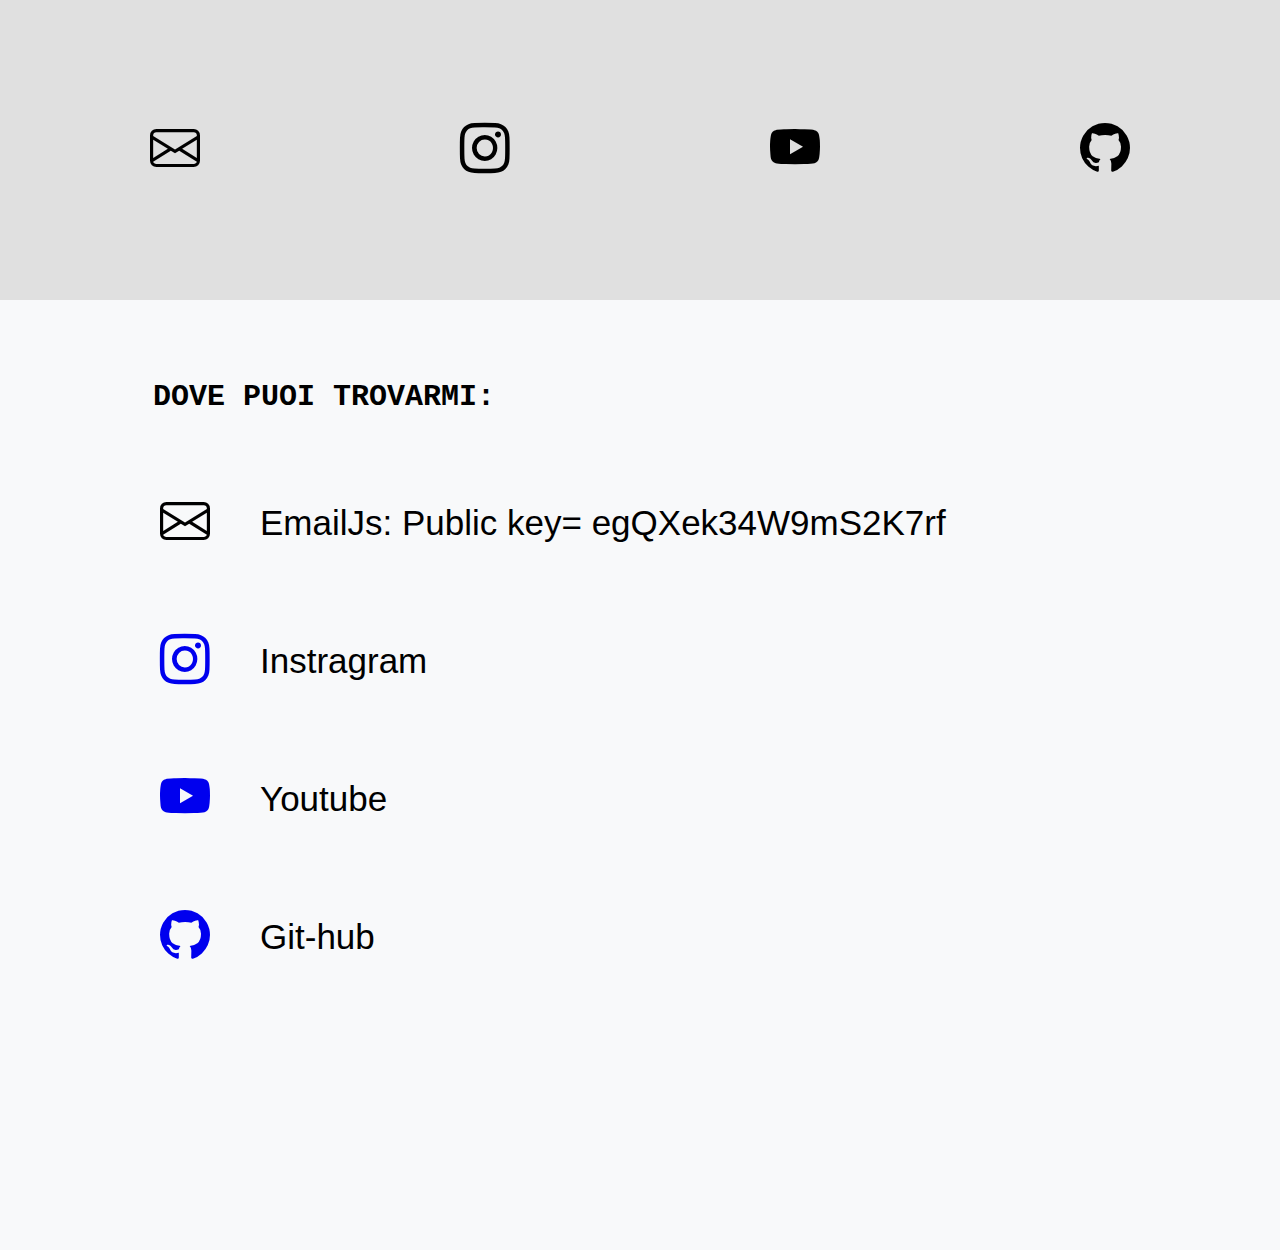
<file: html/contact-me.html>
<!doctype html>
<html lang="en">
  <head>
    <meta charset="utf-8">
    <meta name="viewport" content="width=device-width, initial-scale=1">
    <meta property="og:title" content="contatti">
    <meta name="robots" content="follow, index, snippet, imageIndex">
    <meta property="og:description" content="sono riusciuto ad immettere EmailJs solo con la public key perchè un integrazione diretta ho cercato con chatGpt mki diceva che è possibile farla solo con Javascripts">
    <title>Contact-me</title>
    <link rel="stylesheet" href="../css/contact-me.css">
    <link rel="stylesheet" href="https://cdn.jsdelivr.net/npm/bootstrap-icons@1.11.3/font/bootstrap-icons.min.css">
  </head>
  <body>
    <div class="container navbar-contatti">
        <i class="bi bi-envelope icon-cont"></i>
        <i class="bi bi-instagram icon-cont"></i>
        <i class="bi bi-youtube icon-cont"></i>
        <i class="bi bi-github icon-cont"></i>
    </div>
    <main class="main-content">
      <p style="font-weight: bolder; font-size: 30px; margin-bottom: 80px; font-family: 'Courier New', Courier, monospace; margin-left: 83px; ">DOVE PUOI TROVARMI:</p>
        <ul class="list-group list-group-flush border-box">
          <li class="list-group-item"><i class="bi bi-envelope icon-cont"></i>EmailJs: Public key= egQXek34W9mS2K7rf</li>
          <li class="list-group-item"><a href="https://www.instagram.com/ghislandi.davide/"><i class="bi bi-instagram icon-cont"></i></a>Instragram</li>
          <li class="list-group-item"><a href="https://www.youtube.com/channel/UCiNKfJl3wx_jJ-Cw8QEN8Yw"><i class="bi bi-youtube icon-cont"></i></a>Youtube</li>
          <li class="list-group-item"><a href="https://github.com/Angelino01ghis"><i class="bi bi-github icon-cont"></i></a>Git-hub</li>
      </ul>
    </main>
  </body>
</html>
</file>
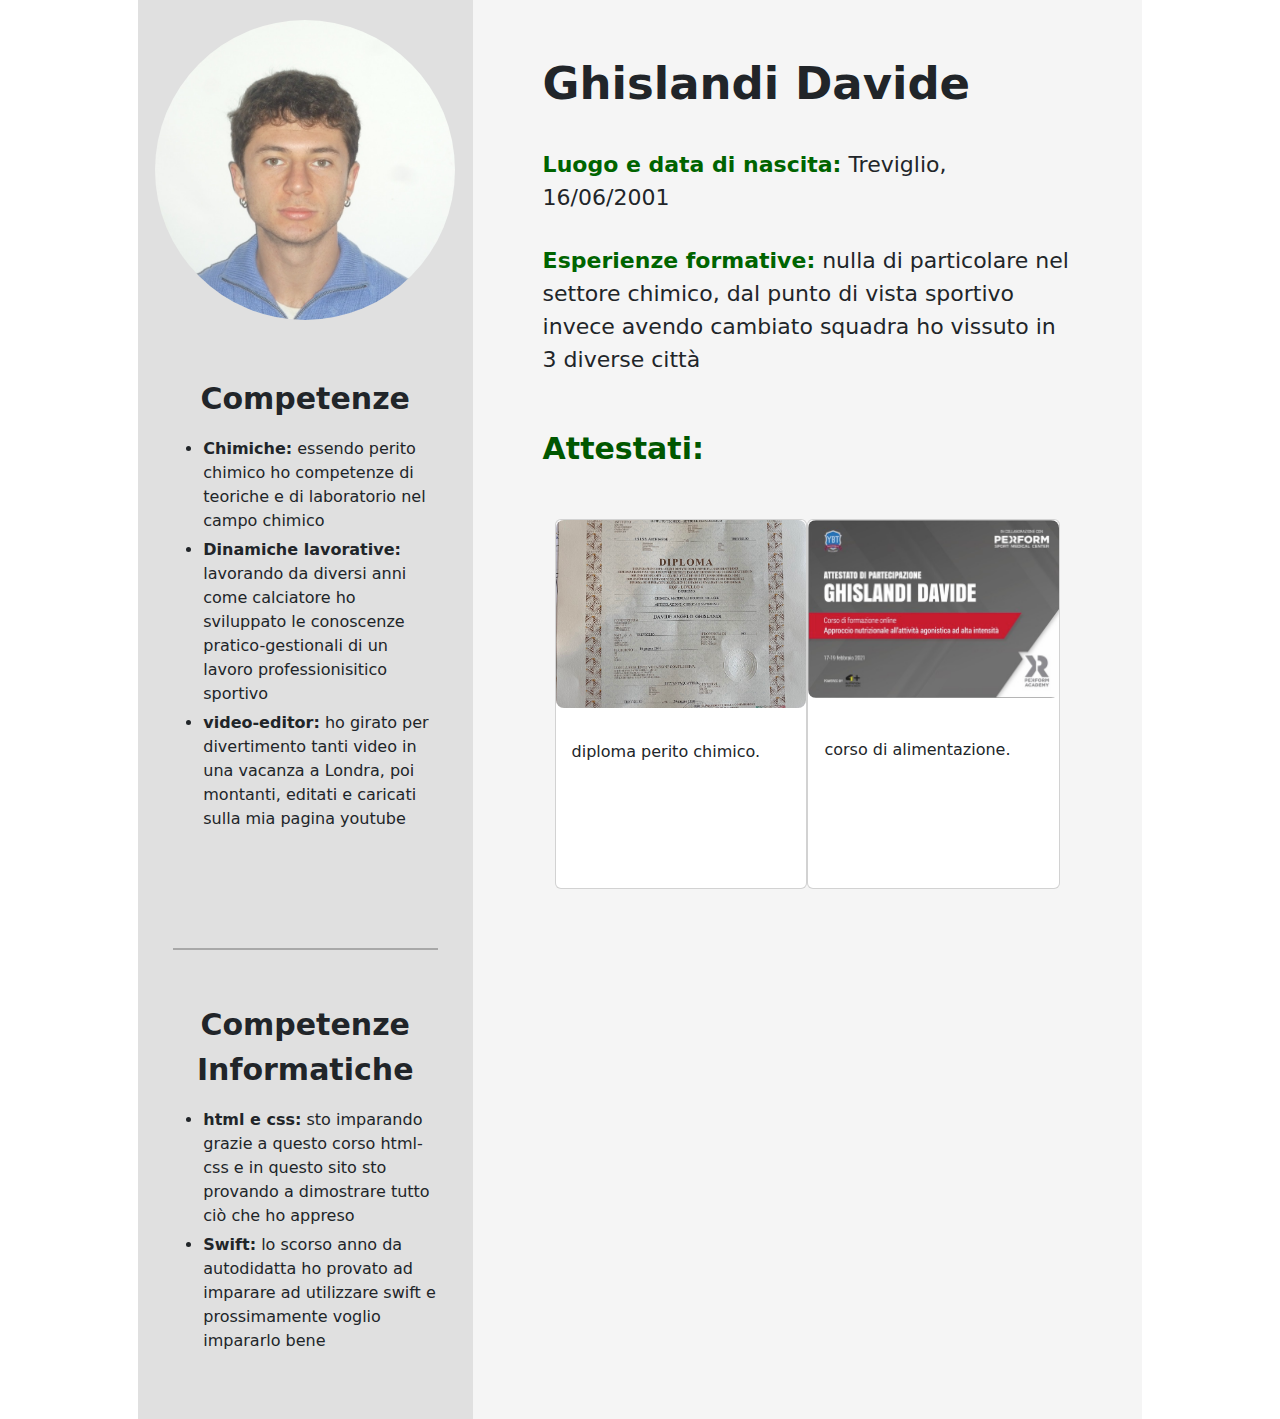
<file: html/cv.html>
<!doctype html>
<html lang="en">
  <head>
    <meta charset="utf-8">
    <meta name="viewport" content="width=device-width, initial-scale=1">
    <title>Cv</title>
    <link rel="stylesheet" href="../css/cv.css">
    <link href="https://cdn.jsdelivr.net/npm/bootstrap@5.3.3/dist/css/bootstrap.min.css" rel="stylesheet" integrity="sha384-QWTKZyjpPEjISv5WaRU9OFeRpok6YctnYmDr5pNlyT2bRjXh0JMhjY6hW+ALEwIH" crossorigin="anonymous">
    <meta property="og:description" content="breve presentazione del mio curriculum">
    <meta property="og:title" content="curriculum">
    <meta name="robots" content="follow, index, snippet, imageIndex">
  </head>
  <body>
    <div class="container" style="height: max-content" > <!--ho messo qua height perchè nel css non me lo dava-->
     <section class="left-side">
        <img class="foto-profilo" src="../immagini/foto profilo.jpeg" alt="foto profilo">
        <div class="competenze">
            <p style="font-weight: bold; font-size: 30px; text-align: center;">Competenze</p>
            <ul>
                <li style="margin-bottom: 5px;"><strong>Chimiche:</strong>  essendo perito chimico ho competenze di teoriche e di laboratorio nel campo chimico</li>
                <li style="margin-bottom: 5px;"><strong>Dinamiche lavorative:</strong>  lavorando da diversi anni come calciatore ho sviluppato le conoscenze pratico-gestionali di un lavoro professionisitico sportivo</li>
                <li><strong>video-editor:</strong>  ho girato per divertimento tanti video in una vacanza a Londra, poi montanti, editati e caricati sulla mia pagina youtube</li>
            </ul>
        </div>
        <hr style="margin-left: 35px; margin-right: 35px; height: 2px; background-color: black; border: none;" >
        <div class="competenze-informatiche">
          <p style="font-weight: bold; font-size: 30px; text-align: center;">Competenze Informatiche</p>
          <ul>
              <li style="margin-bottom: 5px;"><strong>html e css:</strong>  sto imparando grazie a questo corso html-css e in questo sito sto provando a dimostrare tutto ciò che ho appreso </li>
              <li style="margin-bottom: 5px;"><strong>Swift:</strong>  lo scorso anno da autodidatta ho provato ad imparare ad utilizzare swift e prossimamente voglio impararlo bene</li>
          </ul>
        </div>

     </section>
     <section class="right-side">
       <div class="container-informazioni">
        <p class="nome">Ghislandi Davide</p>
        <p class="points"><span style="color: darkgreen;"><strong> Luogo e data di nascita:</strong></span> Treviglio, 16/06/2001</p>
        <p class="points"><span style="color: darkgreen;"><strong> Esperienze formative:</strong></span> nulla di particolare nel settore chimico, dal punto di vista sportivo invece avendo cambiato squadra ho vissuto in 3 diverse città</p>
        <p style="font-size: 30px; color: rgb(0, 87, 0) ; margin-top: 50px; font-weight: bold;">Attestati:</p>
        <div class="container d-flex mt-5 ">
         <div class="card" style="width: 18rem; height: 370px;">
          <img src="../immagini/diploma.jpeg" class="card-img-top" alt="...">
          <div class="card-body">
            <p class="card-text pt-3">diploma perito chimico.</p>
          </div>
         </div>
         <div class="card" style="width: 18rem; height: 370px;">
           <img src="../immagini/A29B6FE8-F766-4947-A936-6F1CE6C4E22E_4_5005_c.jpeg" class="card-img-top" alt="...">
           <div class="card-body">
             <p class="card-text pt-4">corso di alimentazione.</p>
           </div>
         </div>
        </div>
       </div>
     </section>
   </div>
 </body>
</html>
</file>
<file: css/contact-me.css>
:root {
    --main-bg-color: #f8f9fa; 
    --navbar-bg-color: #e0e0e0; 
    --text-color: #333333; 
    --button-bg-color: #6c757d; 
    --button-text-color: #ffffff; 
    --link-hover-color: #3498db; 
  }
html,body{
    margin: 0;
    padding: 0;
    font-family: Arial, Helvetica, sans-serif;
    height: 100%;
    width: 100%;
}
.navbar-contatti{
    background-color: var(--navbar-bg-color);
    display: flex;
    height: 100px;
    justify-content: space-between;
    padding: 100px;
    margin-bottom: 0;
}
.icon-cont{
    align-content: center;
    font-size: 50px;
    margin-left: 50px;
    margin-right: 50px;
    transition: all 0.3s ease-in-out;
}
.icon-cont:hover{
    text-decoration: underline;
    color: blue;
}
.main-content{
    background-color: var(--main-bg-color);
    z-index: 1;
    height: 100vh;
    padding-top: 50px;
    padding-left: 70px;
    padding-right: 70px;
}
.list-group{
    font-size: 35px;
    margin-top: 0;
    
}
.list-group-item{
    margin-bottom: 80px;
    display: flex;
    align-items: center;
}
</file>
<file: css/cv.css>
:root {
    --main-bg-color: #f8f9fa; 
    --sidebar-bg-color: #e0e0e0; 
    --text-color: #333333; 
    --button-bg-color: #6c757d; 
    --button-text-color: #ffffff; 
    --link-hover-color: #3498db; 
  }
  html,body{
    margin: 0;
  padding: 0;
  height: 100%;
  font-family: Arial, sans-serif;
  }
.container{
  display: flex;
  justify-content: space-between;
  align-items: stretch; 
  height: max-content;
}
.left-side{
    width: 30%;
    margin-left: 5%;
    background-color: var(--sidebar-bg-color);
    display: flex;
    flex-direction: column;
    justify-content: space-between;
}
.right-side{
    width: 60%;
    margin-right: 5%;
    display: flex;
    flex-direction: column;
    justify-content: space-between;
    background-color: whitesmoke
}
.container{
    display: flex;
    justify-content: space-between;
    width: 100%;
    height: 100vh;
}
.foto-profilo{
    width: 300px;
    height: 300px;
    object-fit: cover;
    border-radius: 50%;
    align-self: center;
    margin-top: 20px;
}
.competenze{
    margin-left: 10%;
    margin-right: 10%;
    margin-bottom: 50px;
    margin-top: 20px;
}
.competenze-informatiche{
    margin-left: 10%;
    margin-right: 10%;
    margin-bottom: 50px;
}
.nome{
    text-align:start;
    font-size: 45px;
    font-weight: bold;
    margin-top: 50px;
    
}

.container-informazioni{
    margin-left: 70px;
    margin-right: 70px;
}
.points{
    font-size: 22px;
    margin-top: 30px;
}

.card img {
    width: 100%;
    height: auto;
    border-radius: 8px;
  }
</file>
